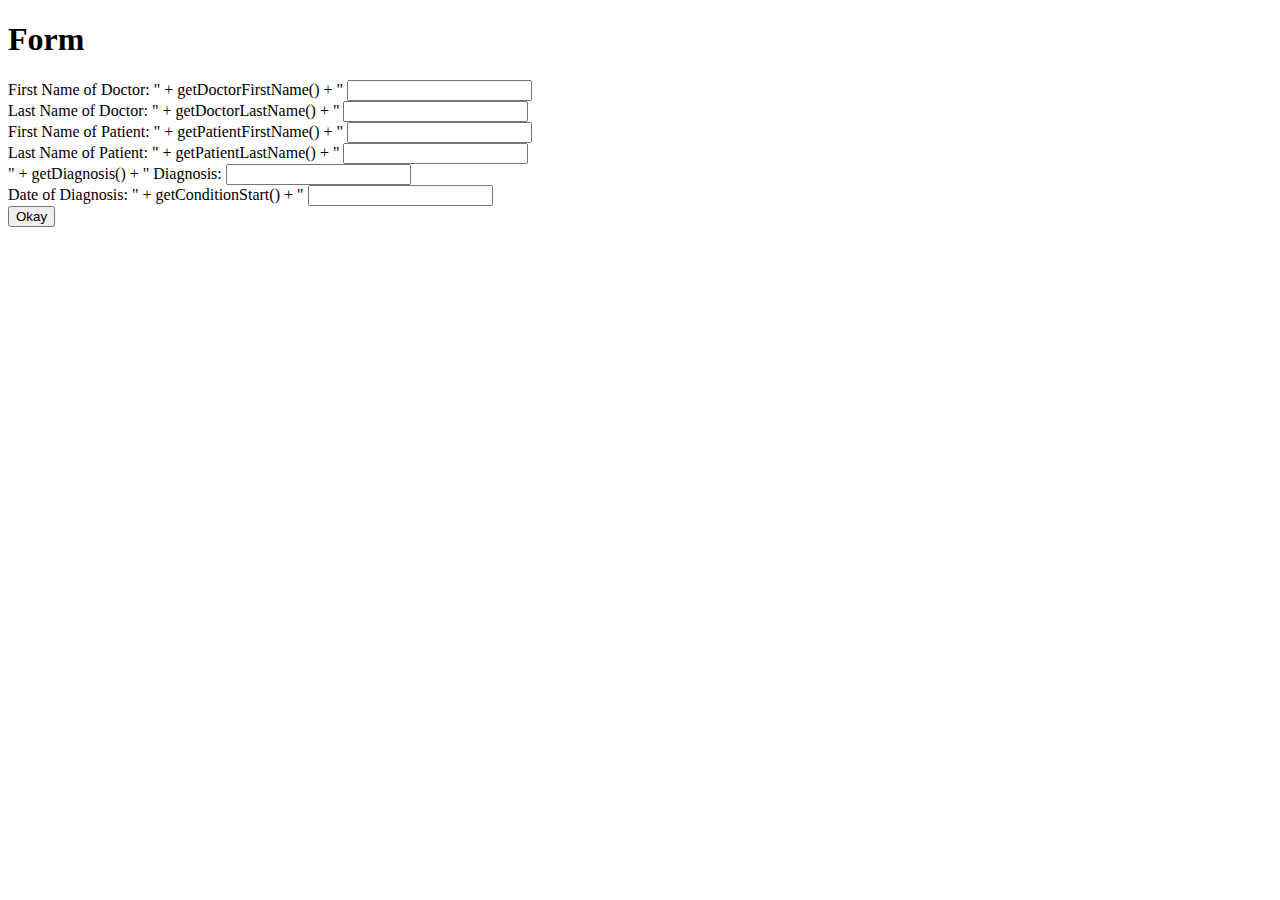
<file: testIntury.html>
<!doctype html>

<html>
  <head>
    <meta charset='UTF-8'>
    <title>InChain</title>
    <script>
        function handleThings() {
            var xmlHttp = new XMLHttpRequest();xmlHttp.open( 'GET', 'http://35.196.237.62/okay', false );xmlHttp.send( null );return xmlHttp.responseText;
        }
    </script>
  </head>

  <body>
    <div id='form' onsubmit='return false'>
      <h1 class='mdc_typography--display3' id='data'> Form </h1>
      <form>
        <div id='doctorfirstname'>
          First Name of Doctor: " + getDoctorFirstName() + "
          <input type='text' name = 'doctorfirstname'><br>
        </div>
        <div id='doctorlastname'>
          Last Name of Doctor: " +  getDoctorLastName() + "
          <input type='text' name = 'doctorlastname'><br>
        </div>
        <div id='patientfirstname'>
          First Name of Patient: " + getPatientFirstName()  + "
          <input type='text' name = 'patientfirstname'><br>
        </div>
        <div id='patientlastname'>
          Last Name of Patient: " +  getPatientLastName() + "
          <input type='text' name = 'patientlastname'><br>
        </div>
        <div id='diagnosis'> " + getDiagnosis() + "
          Diagnosis:
          <input type='text' name = 'diagnosis'><br>
        </div>
        <div id='diagnosisdate'>
          Date of Diagnosis: " + getConditionStart() + "
          <input type='text' name = 'diagnosisdate'><br>
        </div>
        <button onclick='handleThings()' type='submit'>Okay</button>
      </form>
    </div>
  </body>

</html>
</file>
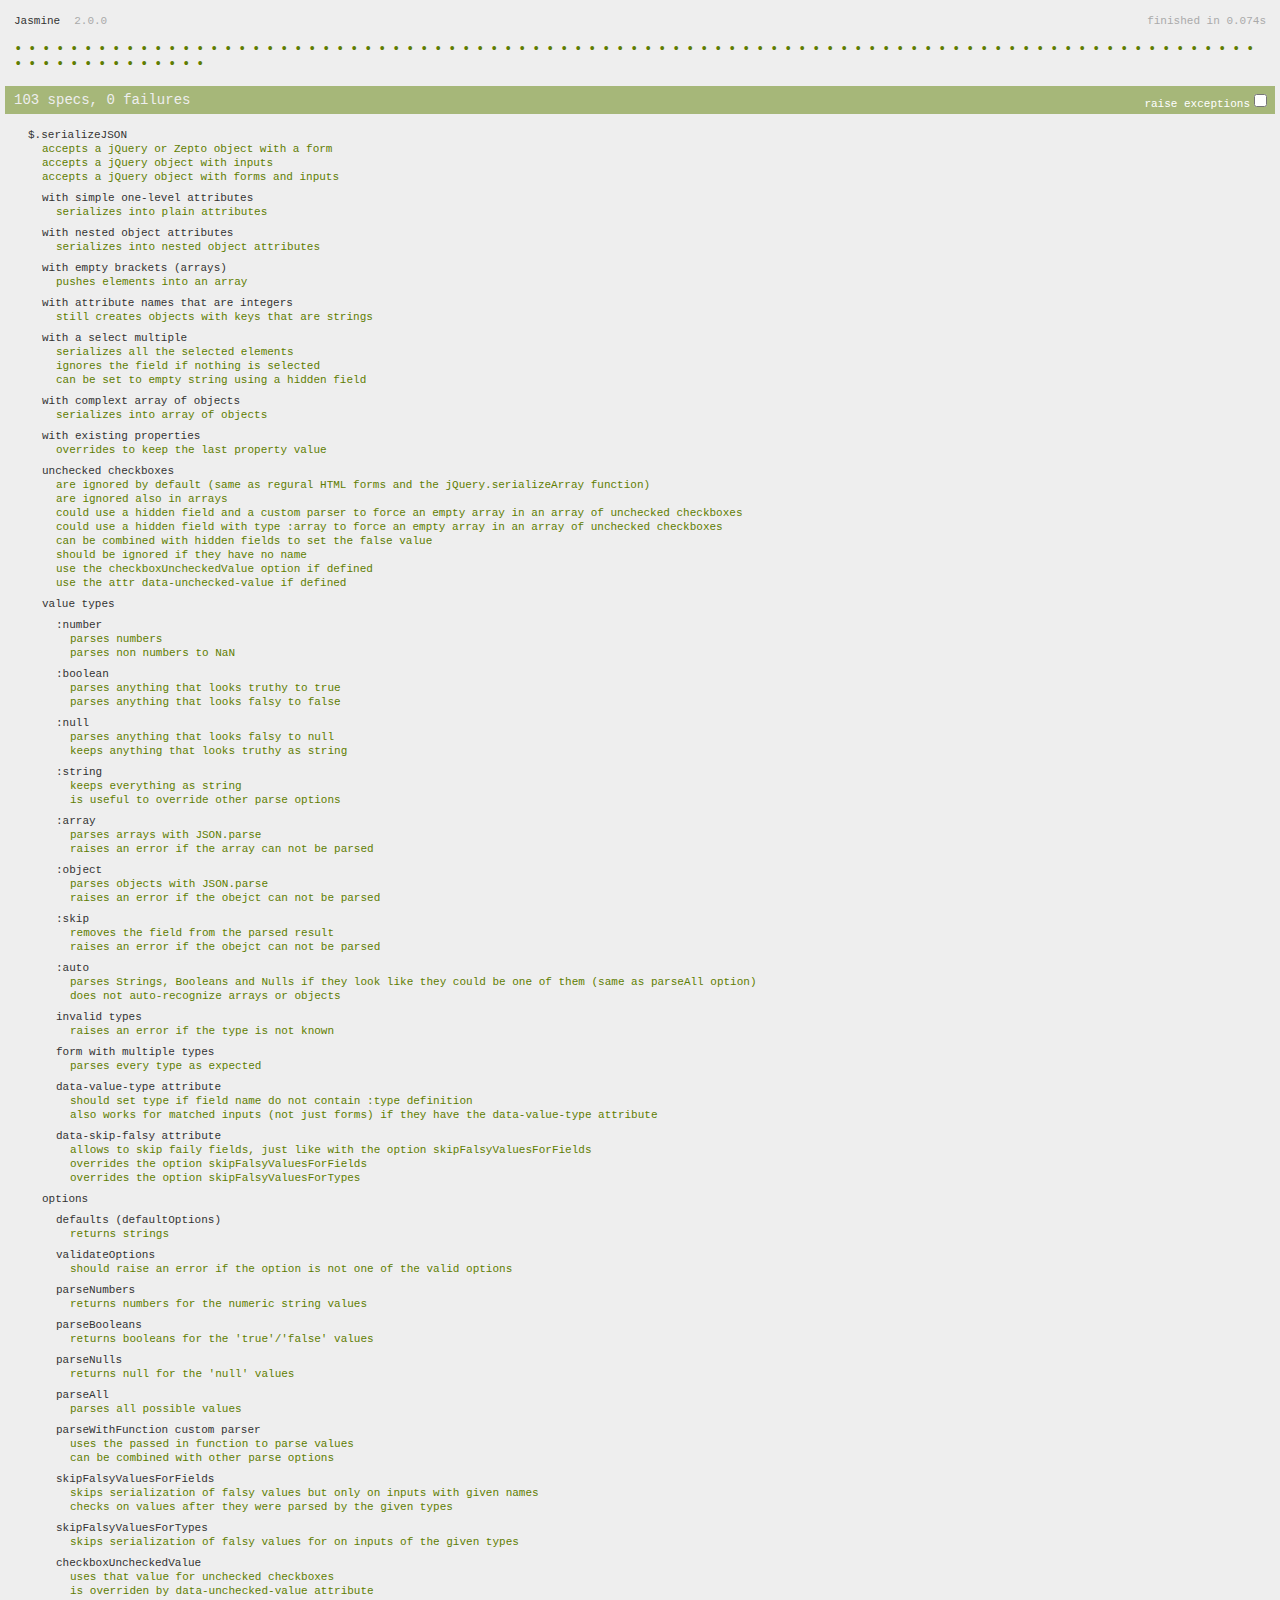
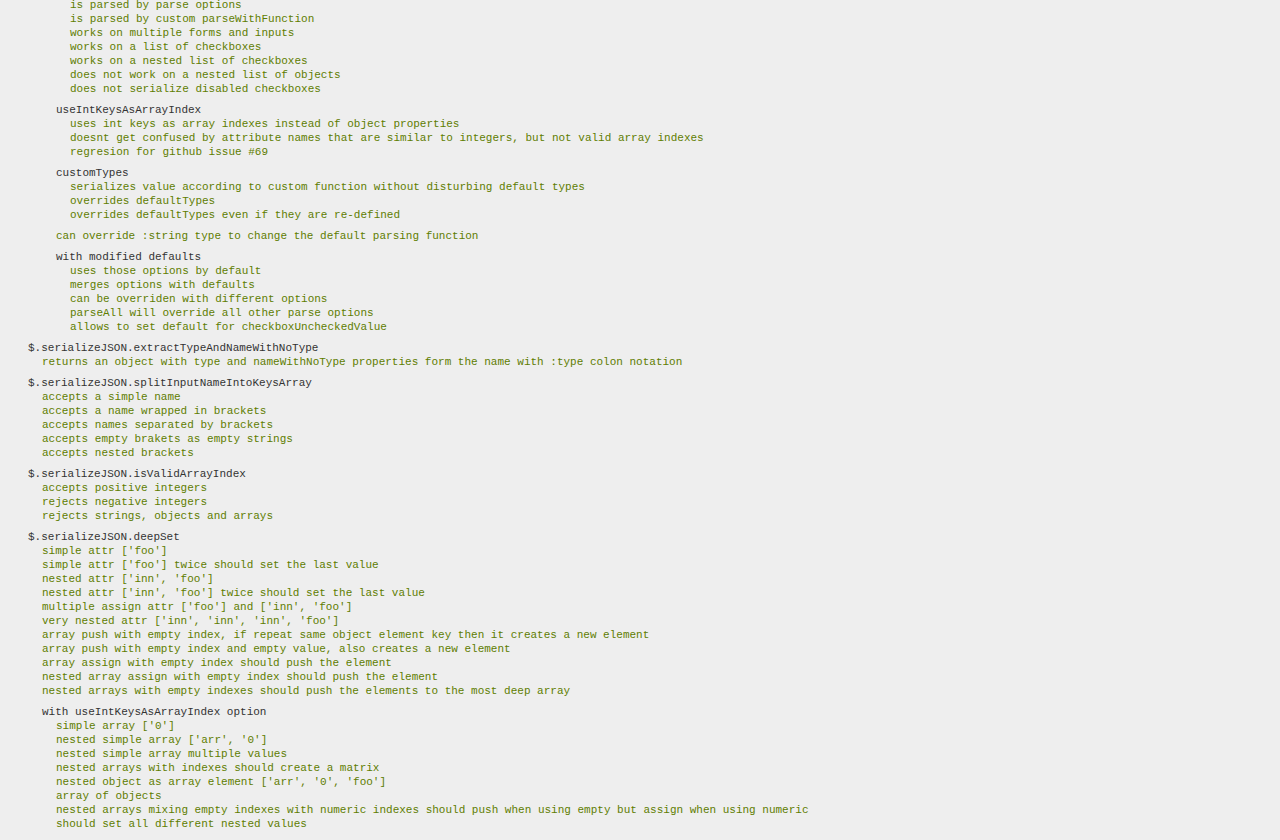
<file: jquery.serializeJSON-master/spec/spec_runner_jquery.html>
<!DOCTYPE html>
<html>
<head>
  <meta http-equiv="Content-Type" content="text/html; charset=UTF-8">
  <title>SerializeJSON Spec Runner</title>
  <link rel="shortcut icon" type="image/png" href="lib/jasmine-2.0.0/jasmine_favicon.png">
  <link rel="stylesheet" type="text/css" href="lib/jasmine-2.0.0/jasmine.css">

  <script type="text/javascript" src="lib/jasmine-2.0.0/jasmine.js"></script>
  <script type="text/javascript" src="lib/jasmine-2.0.0/jasmine-html.js"></script>
  <script type="text/javascript" src="lib/jasmine-2.0.0/boot.js"></script>

  <!-- Run with jQuery -->
  <script src="lib/jquery-2.1.3.js"></script>

  <!-- serializeJSON -->
  <script src="../jquery.serializejson.js"></script>

  <script src="spec.js"></script>
</head>

</body>
</html>
</file>
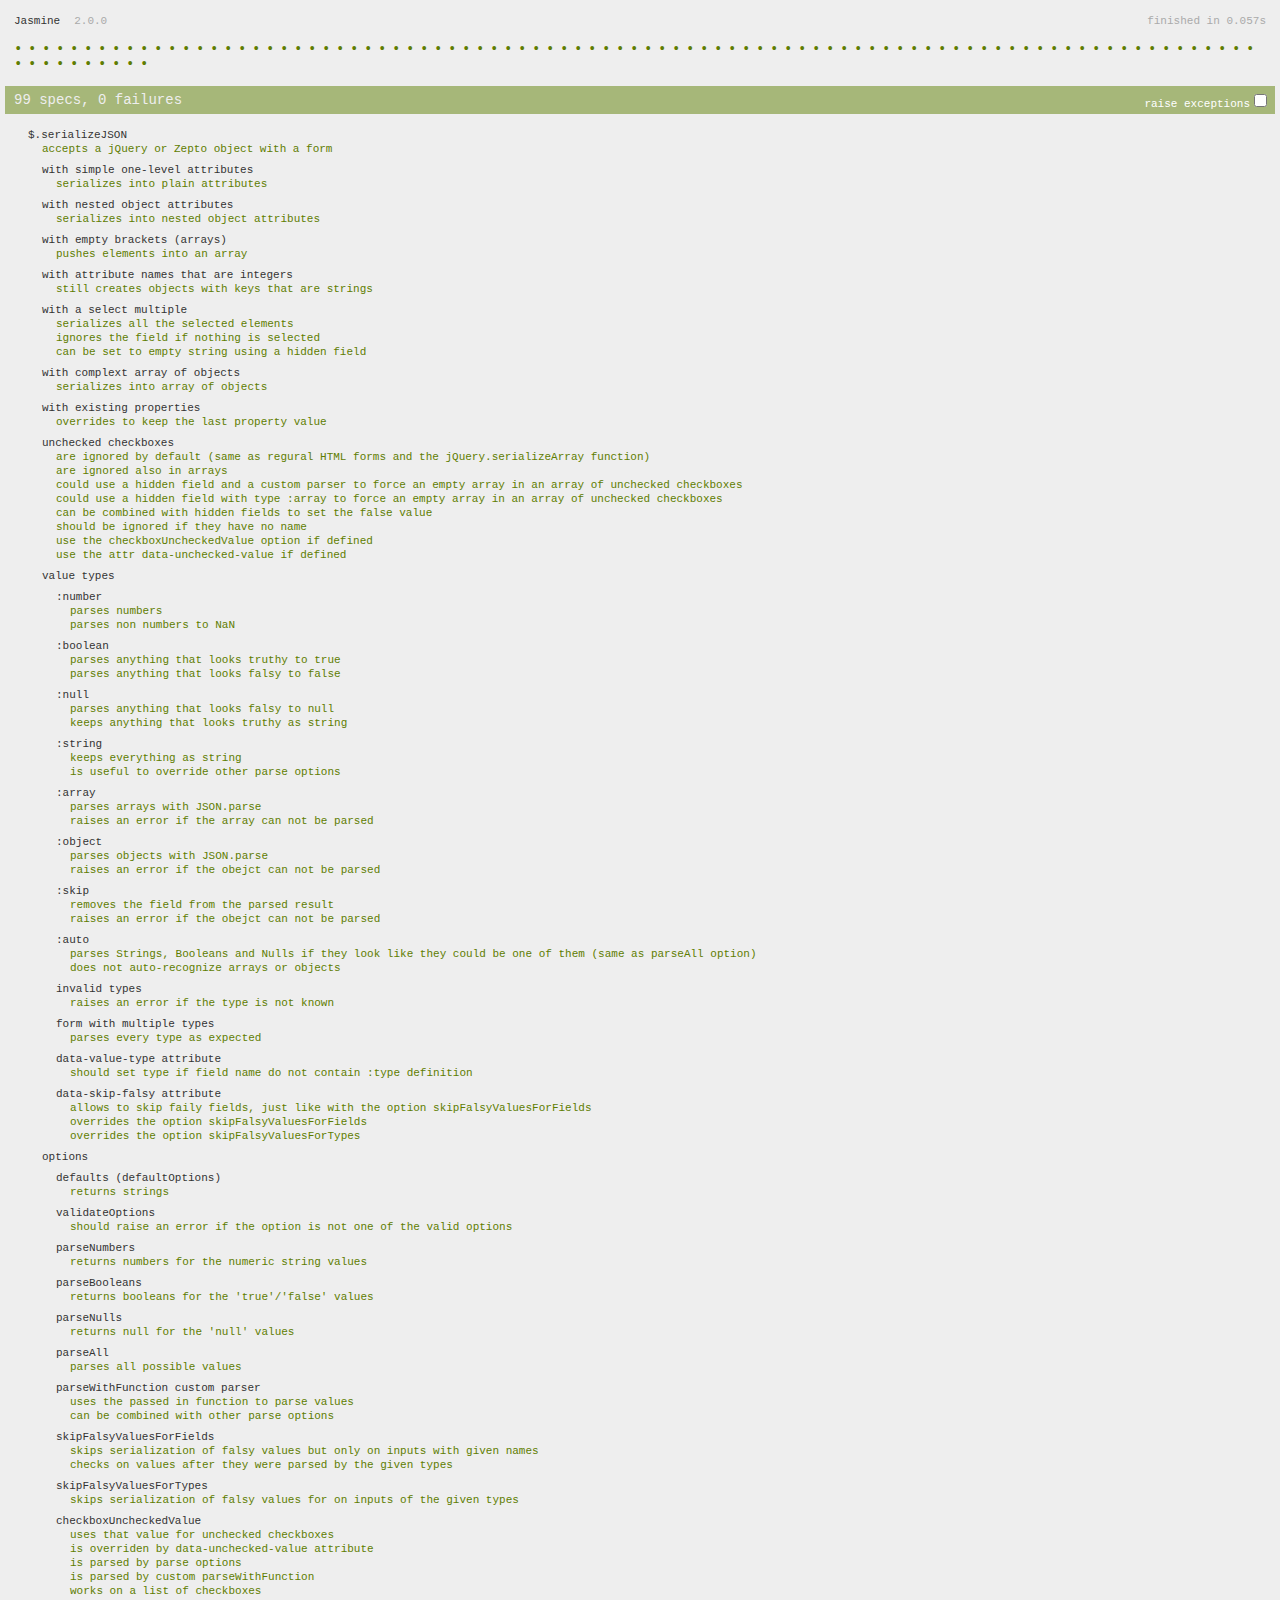
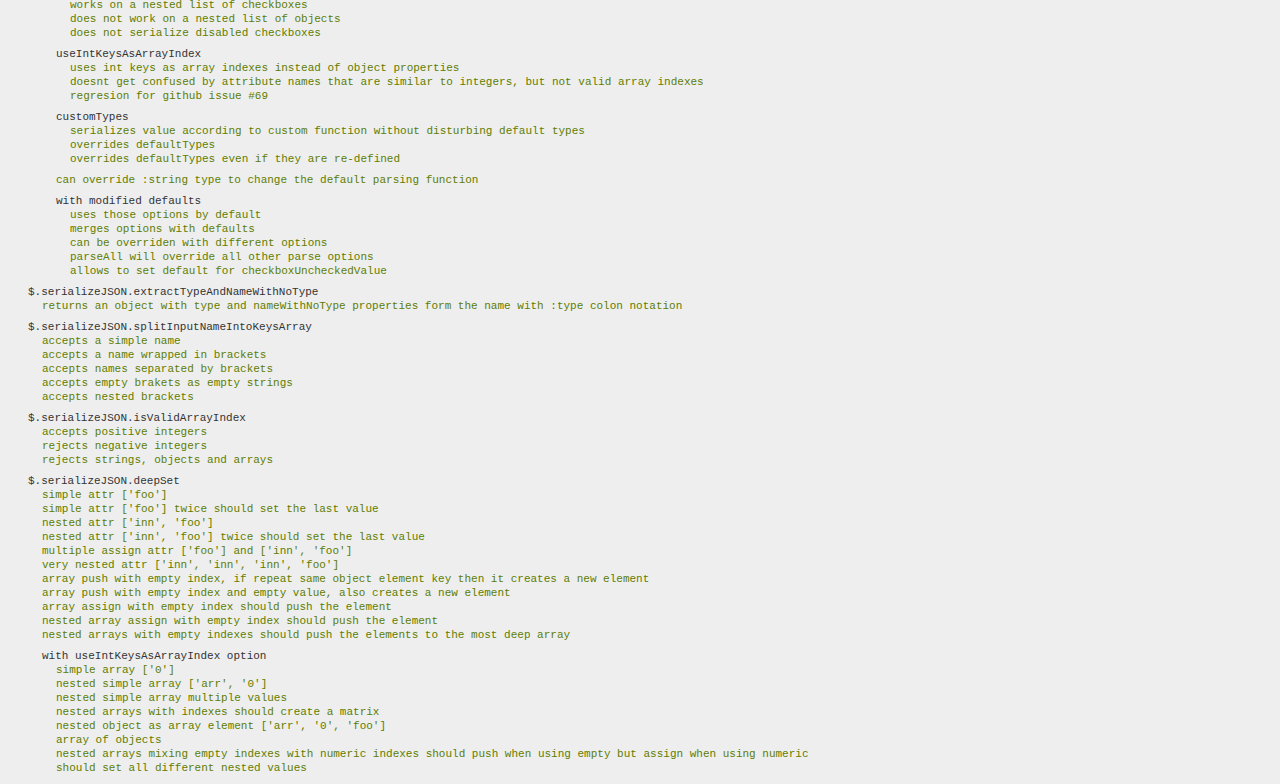
<file: jquery.serializeJSON-master/spec/spec_runner_zepto.html>
<!DOCTYPE html>
<html>
<head>
  <meta http-equiv="Content-Type" content="text/html; charset=UTF-8">
  <title>SerializeJSON Spec Runner</title>
  <link rel="shortcut icon" type="image/png" href="lib/jasmine-2.0.0/jasmine_favicon.png">
  <link rel="stylesheet" type="text/css" href="lib/jasmine-2.0.0/jasmine.css">

  <script type="text/javascript" src="lib/jasmine-2.0.0/jasmine.js"></script>
  <script type="text/javascript" src="lib/jasmine-2.0.0/jasmine-html.js"></script>
  <script type="text/javascript" src="lib/jasmine-2.0.0/boot.js"></script>

  <!-- Run with Zepto -->
  <script src="lib/zepto-1.1.6.js"></script>

  <!-- serializeJSON -->
  <script src="../jquery.serializejson.js"></script>

  <script src="spec.js"></script>
</head>

</body>
</html>
</file>
<file: jquery.serializeJSON-master/spec/lib/jasmine-2.0.0/jasmine.css>
body { background-color: #eeeeee; padding: 0; margin: 5px; overflow-y: scroll; }

.html-reporter { font-size: 11px; font-family: Monaco, "Lucida Console", monospace; line-height: 14px; color: #333333; }
.html-reporter a { text-decoration: none; }
.html-reporter a:hover { text-decoration: underline; }
.html-reporter p, .html-reporter h1, .html-reporter h2, .html-reporter h3, .html-reporter h4, .html-reporter h5, .html-reporter h6 { margin: 0; line-height: 14px; }
.html-reporter .banner, .html-reporter .symbol-summary, .html-reporter .summary, .html-reporter .result-message, .html-reporter .spec .description, .html-reporter .spec-detail .description, .html-reporter .alert .bar, .html-reporter .stack-trace { padding-left: 9px; padding-right: 9px; }
.html-reporter .banner .version { margin-left: 14px; }
.html-reporter #jasmine_content { position: fixed; right: 100%; }
.html-reporter .version { color: #aaaaaa; }
.html-reporter .banner { margin-top: 14px; }
.html-reporter .duration { color: #aaaaaa; float: right; }
.html-reporter .symbol-summary { overflow: hidden; *zoom: 1; margin: 14px 0; }
.html-reporter .symbol-summary li { display: inline-block; height: 8px; width: 14px; font-size: 16px; }
.html-reporter .symbol-summary li.passed { font-size: 14px; }
.html-reporter .symbol-summary li.passed:before { color: #5e7d00; content: "\02022"; }
.html-reporter .symbol-summary li.failed { line-height: 9px; }
.html-reporter .symbol-summary li.failed:before { color: #b03911; content: "x"; font-weight: bold; margin-left: -1px; }
.html-reporter .symbol-summary li.disabled { font-size: 14px; }
.html-reporter .symbol-summary li.disabled:before { color: #bababa; content: "\02022"; }
.html-reporter .symbol-summary li.pending { line-height: 17px; }
.html-reporter .symbol-summary li.pending:before { color: #ba9d37; content: "*"; }
.html-reporter .exceptions { color: #fff; float: right; margin-top: 5px; margin-right: 5px; }
.html-reporter .bar { line-height: 28px; font-size: 14px; display: block; color: #eee; }
.html-reporter .bar.failed { background-color: #b03911; }
.html-reporter .bar.passed { background-color: #a6b779; }
.html-reporter .bar.skipped { background-color: #bababa; }
.html-reporter .bar.menu { background-color: #fff; color: #aaaaaa; }
.html-reporter .bar.menu a { color: #333333; }
.html-reporter .bar a { color: white; }
.html-reporter.spec-list .bar.menu.failure-list, .html-reporter.spec-list .results .failures { display: none; }
.html-reporter.failure-list .bar.menu.spec-list, .html-reporter.failure-list .summary { display: none; }
.html-reporter .running-alert { background-color: #666666; }
.html-reporter .results { margin-top: 14px; }
.html-reporter.showDetails .summaryMenuItem { font-weight: normal; text-decoration: inherit; }
.html-reporter.showDetails .summaryMenuItem:hover { text-decoration: underline; }
.html-reporter.showDetails .detailsMenuItem { font-weight: bold; text-decoration: underline; }
.html-reporter.showDetails .summary { display: none; }
.html-reporter.showDetails #details { display: block; }
.html-reporter .summaryMenuItem { font-weight: bold; text-decoration: underline; }
.html-reporter .summary { margin-top: 14px; }
.html-reporter .summary ul { list-style-type: none; margin-left: 14px; padding-top: 0; padding-left: 0; }
.html-reporter .summary ul.suite { margin-top: 7px; margin-bottom: 7px; }
.html-reporter .summary li.passed a { color: #5e7d00; }
.html-reporter .summary li.failed a { color: #b03911; }
.html-reporter .summary li.pending a { color: #ba9d37; }
.html-reporter .description + .suite { margin-top: 0; }
.html-reporter .suite { margin-top: 14px; }
.html-reporter .suite a { color: #333333; }
.html-reporter .failures .spec-detail { margin-bottom: 28px; }
.html-reporter .failures .spec-detail .description { background-color: #b03911; }
.html-reporter .failures .spec-detail .description a { color: white; }
.html-reporter .result-message { padding-top: 14px; color: #333333; white-space: pre; }
.html-reporter .result-message span.result { display: block; }
.html-reporter .stack-trace { margin: 5px 0 0 0; max-height: 224px; overflow: auto; line-height: 18px; color: #666666; border: 1px solid #ddd; background: white; white-space: pre; }
</file>
